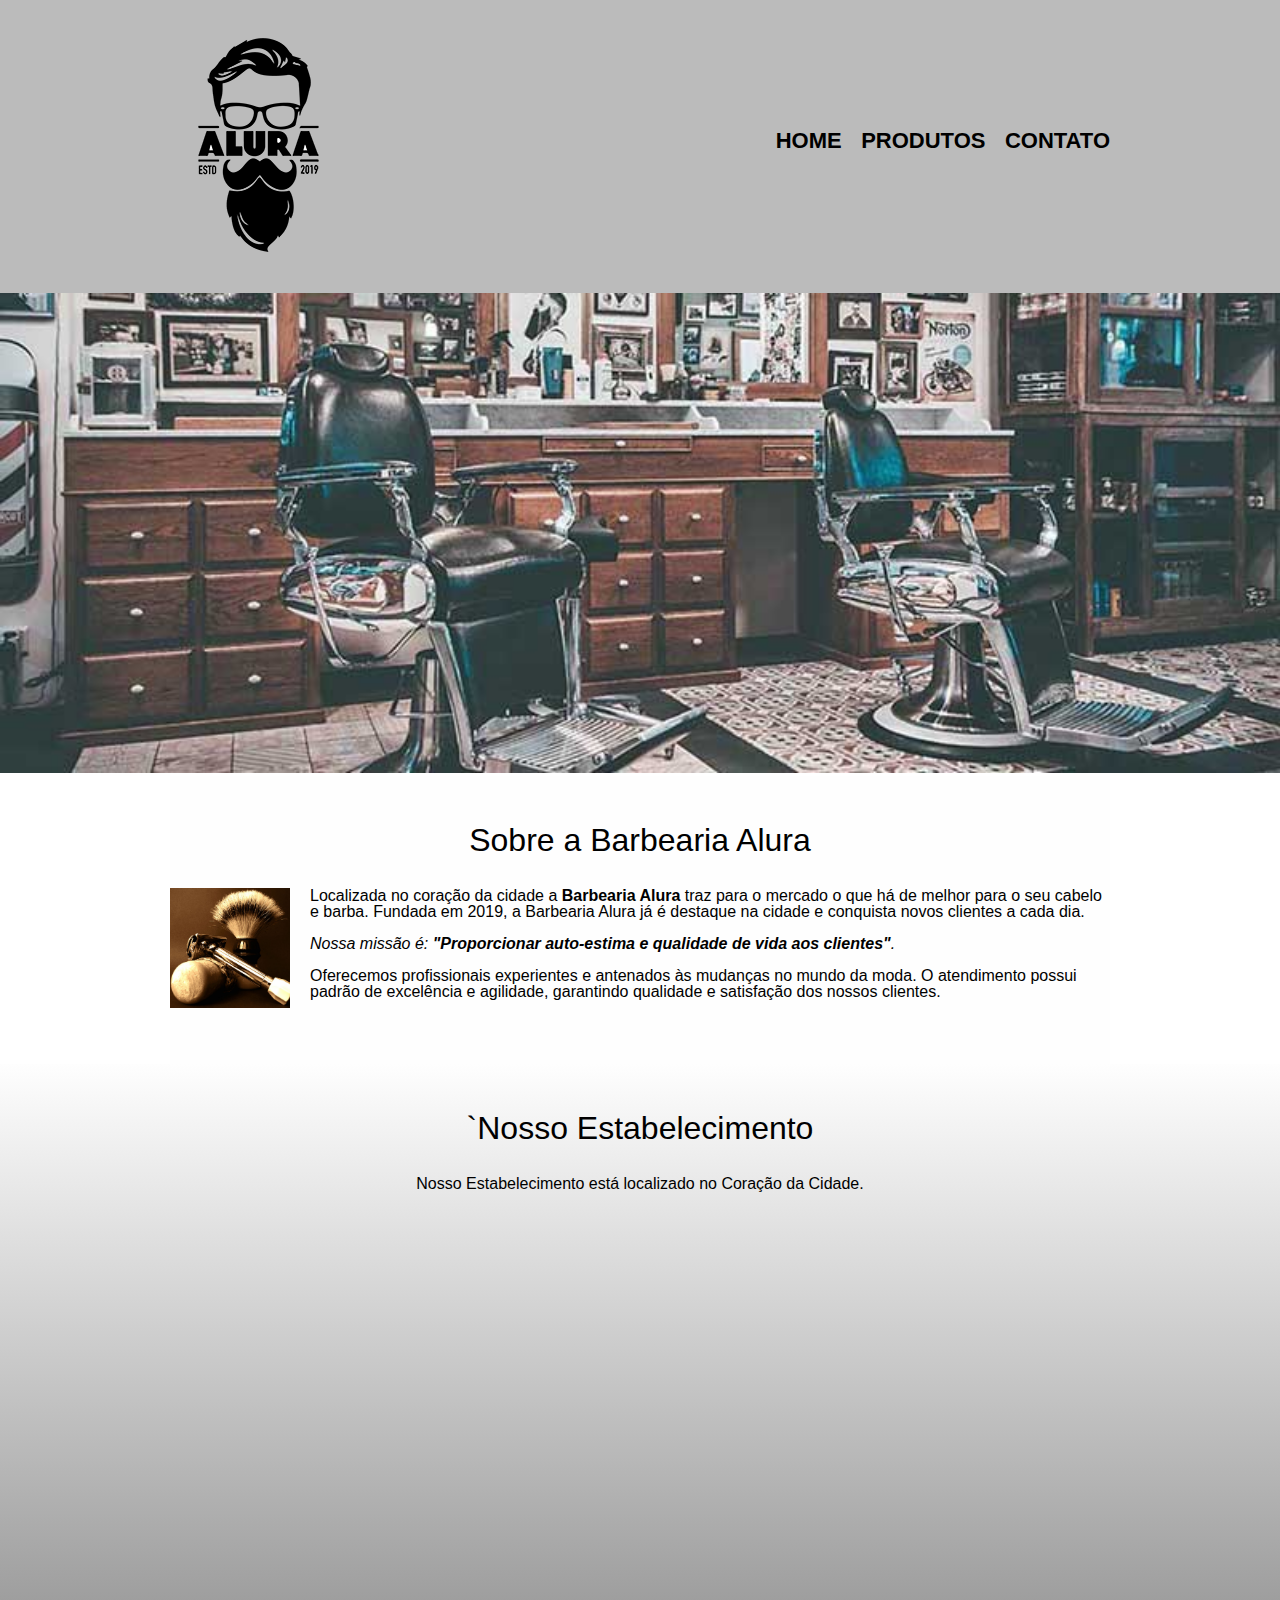
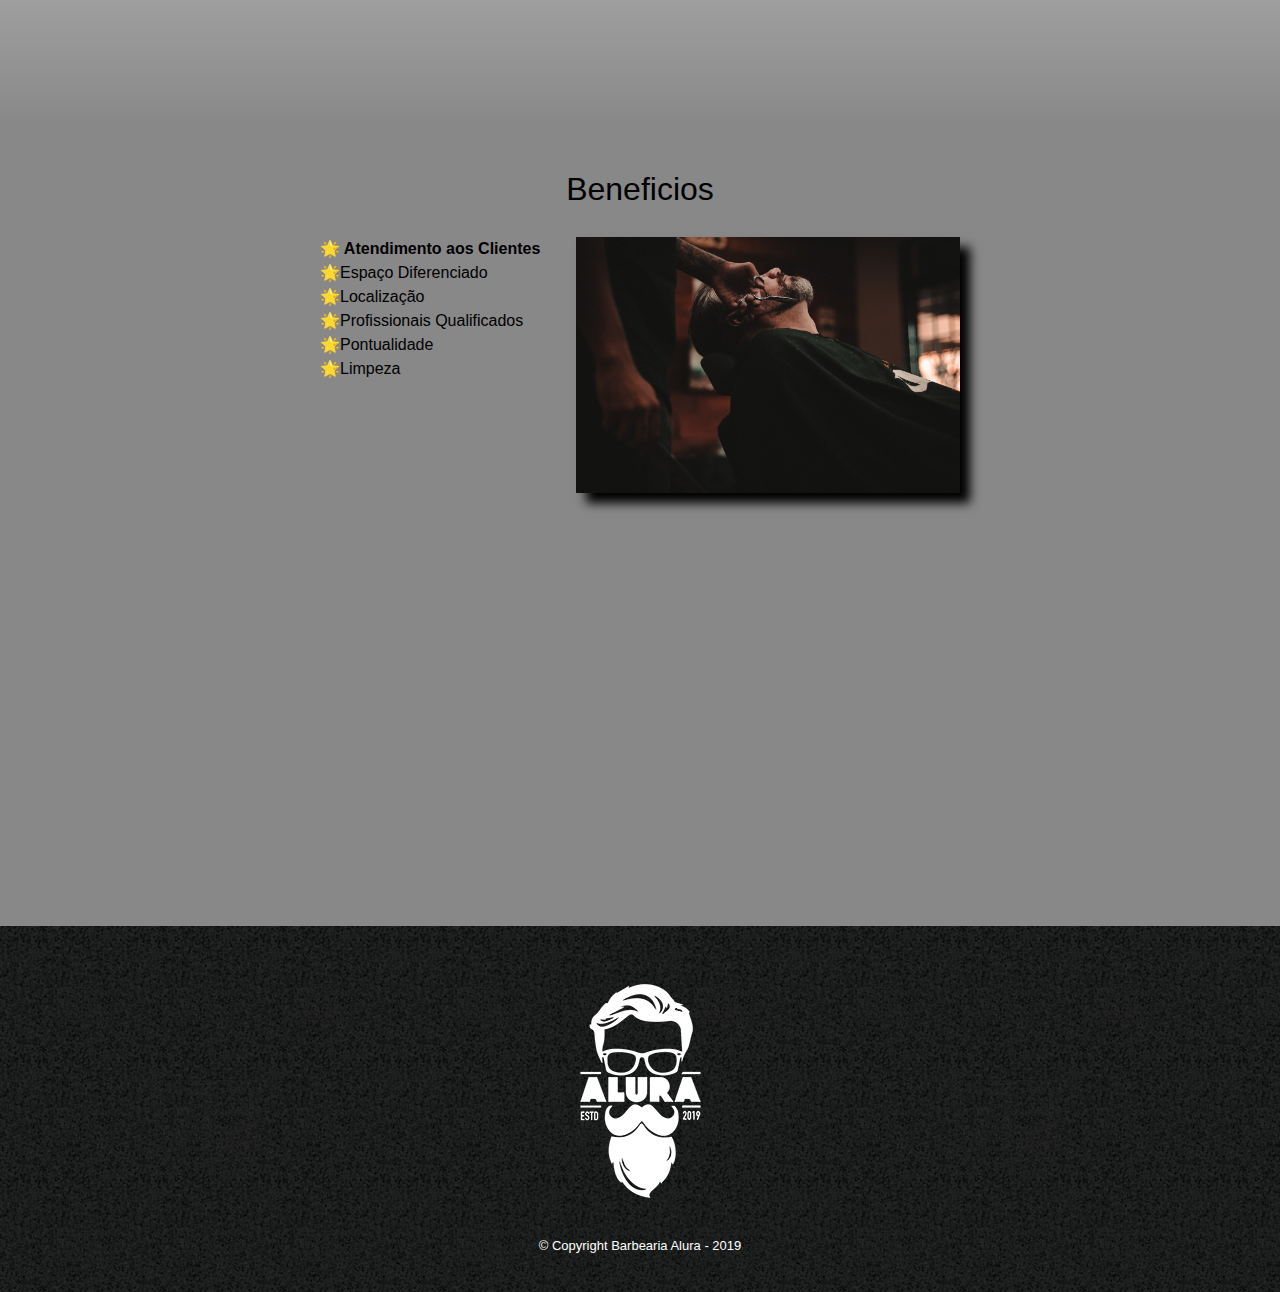
<file: index.html>
<!DOCTYPE html>
<html lang="pt-br">
    <head>
         <meta charset="UTF-8">
         <meta name="viewport" content="width=device-width">
          <title>Barbearia Alura</title>
          <link rel="stylesheet" href="reset.css">
          <link rel="stylesheet" href="style.css">
          <link href="https: //fonts.googleapis.com/css2?family= Montserrat: wght @100 & display=swap" rel="stylesheet">
    </head>
    <body>
        <header>
            <div class="caixa">
                <h1><img src="logo.png"></h1>

                <nav>
                    <ul>
                        <li><a href="index.html">Home</a></li>
                        <li><a href="produtos.html">Produtos</a></li>
                        <li><a href="contato.html">Contato</a></li>
                    </ul>
                </nav>
            </div>
        </header>
        <img class="banner" src="banner.jpg">
    <main>
        <section class="principal">
            <h2 class="titulo-principal">Sobre a Barbearia Alura</h2>
            <img class="utensilios" src="utensilios.jpg" alt="Utensilios de um Barbeiro">

            <p>Localizada no coração da cidade a <strong>Barbearia Alura</strong> traz para o mercado o que há de melhor para o seu cabelo e barba. Fundada em 2019, a Barbearia Alura já é destaque na cidade e conquista novos clientes a cada dia.</p>

            <p id="missao"><em>Nossa missão é: <strong>"Proporcionar auto-estima e qualidade de vida aos clientes"</strong>.</em></p>

            <p>Oferecemos profissionais experientes e antenados às mudanças no mundo da moda. O atendimento possui padrão de excelência e agilidade, garantindo qualidade e satisfação dos nossos clientes.</p>

        </section>

        <section class="mapa">
            <h3 class="titulo-principal">`Nosso Estabelecimento</h3>
            <p> Nosso Estabelecimento está localizado no Coração da Cidade.</p>


            <div class="mapa-conteudo">
                <iframe src="https://www.google.com/maps/embed?pb=!1m18!1m12!1m3!1d3656.449977468629!2d-46.634525949775785!3d-23.58818986839268!2m3!1f0!2f0!3f0!3m2!1i1024!2i768!4f13.1!3m3!1m2!1s0x94ce5a2b2ed7f3a1%3A0xab35da2f5ca62674!2sAlura%20-%20Escola%20Online%20de%20Tecnologia!5e0!3m2!1spt-BR!2sbr!4v1670864486303!5m2!1spt-BR!2sbr" width="100%" height="450" style="border:0;" allowfullscreen="" loading="lazy" referrerpolicy="no-referrer-when-downgrade">
                </iframe>
            </div>
        </section>

        <section class="beneficios">

      
            <h3 class="titulo-principal">Beneficios</h3>
            
            <div class="conteudo-beneficios">
            <ul class="lista-beneficios">
            <li class="itens"> Atendimento aos Clientes</li> 
            <li class="itens">Espaço Diferenciado </li>
            <li class="itens">Localização</li>
            <li class="itens">Profissionais Qualificados</li>
            <li class="itens">Pontualidade</li>
            <li class="itens">Limpeza</li>
            </ul><img src="beneficios.jpg" class="imagem-beneficios">
            </div>
            <div class="video">
                <iframe width="100%" height="315" src="https://www.youtube.com/embed/wcVVXUV0YUY" title="YouTube video player" frameborder="0" allow="accelerometer; autoplay; clipboard-write; encrypted-media; gyroscope; picture-in-picture" allowfullscreen>

                </iframe>
            </div>

            </iframe>

        </section>
    </main>
       <footer>
            <img src="logo-branco.png">
            <p class="copyright">&copy; Copyright Barbearia Alura - 2019</p>
        </footer>
    </body>
</html>
</file>
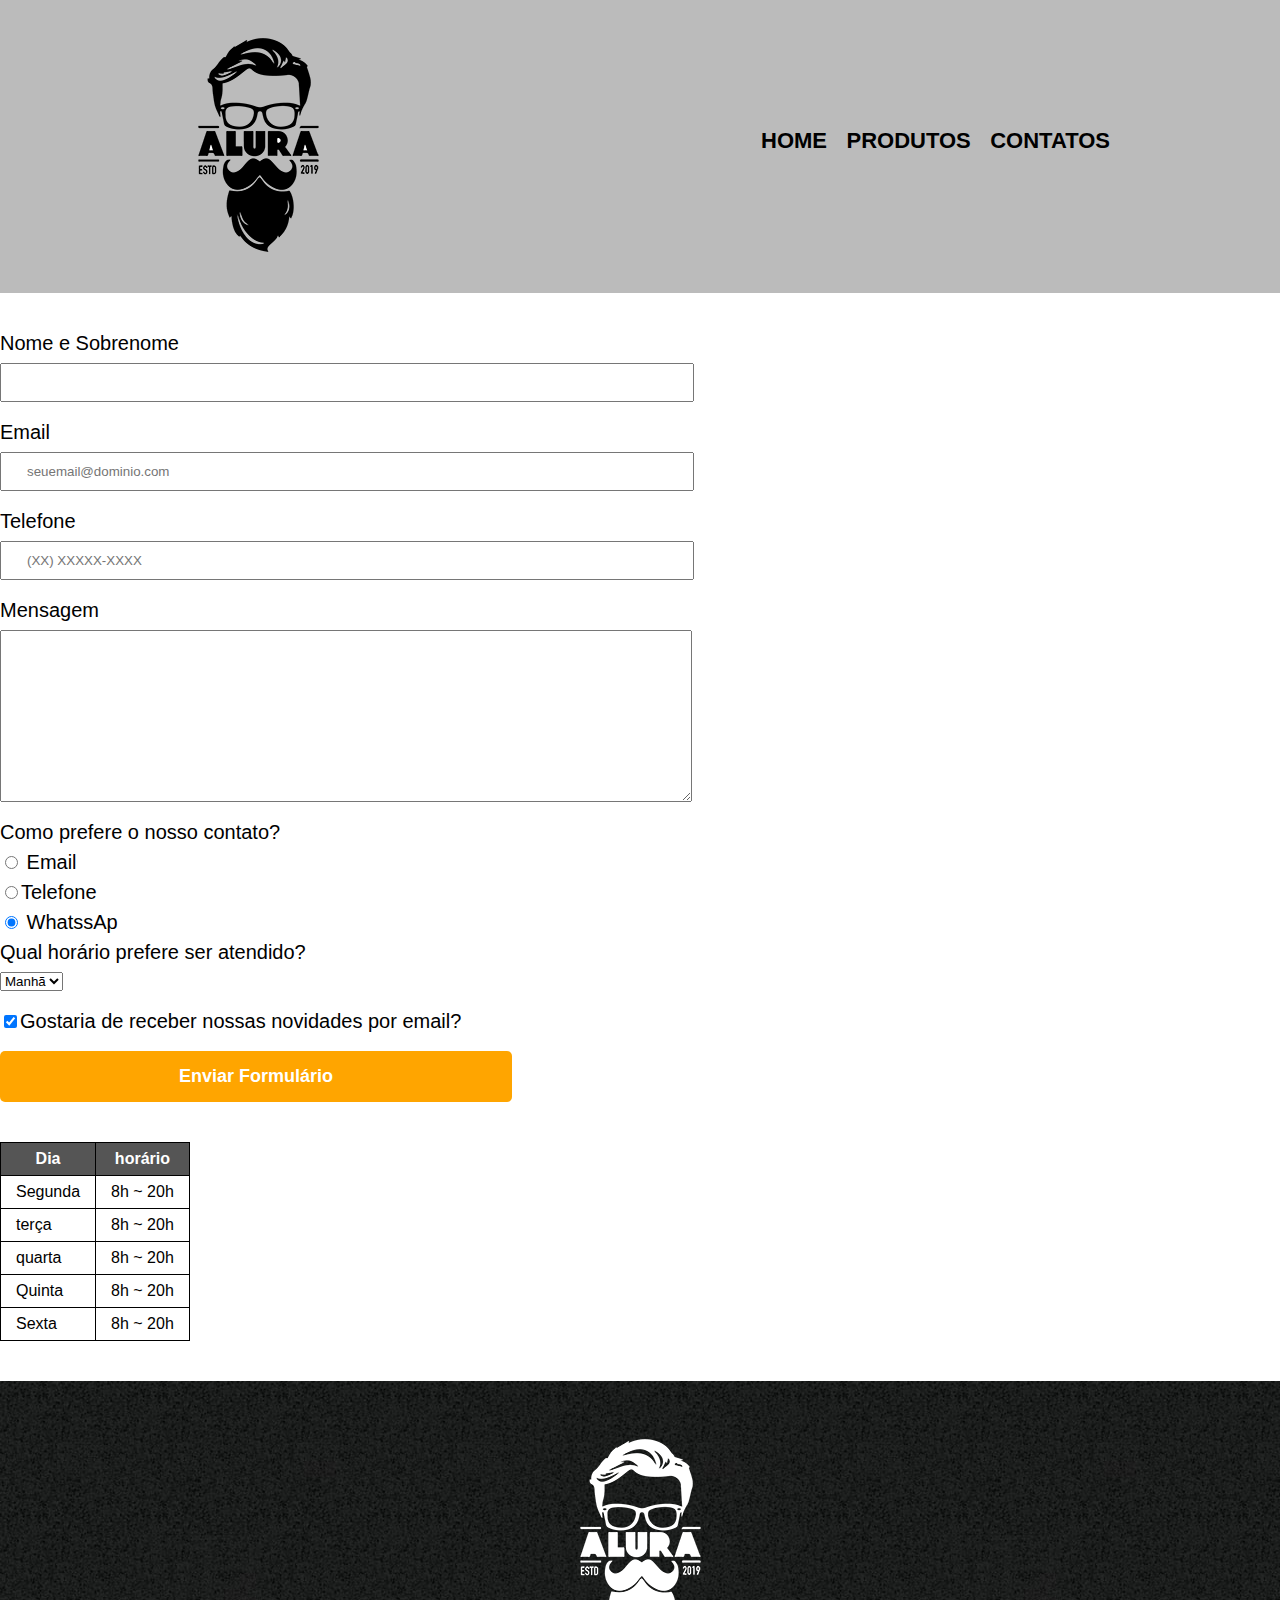
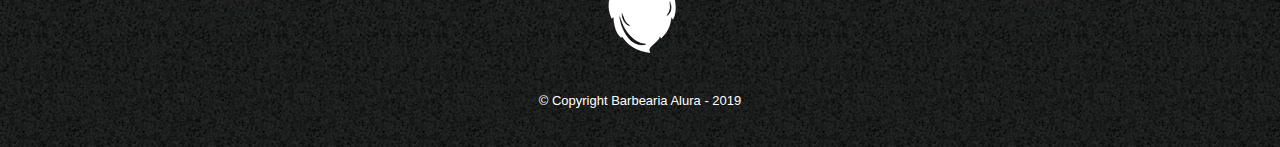
<file: contato.html>
<!DOCTYPE html>
<html>
    <head>
        <meta charset="UTF-8">
        <title> Contato - Barbearia Alura</title>
        <link rel="stylesheet" href="reset.css">
        <link rel="stylesheet" href="style.css">
    </head>
    <body>
        <header>
            <div class="caixa">
                <h1><img src="logo.png" alt="Logo da Barbearia Alura"></h1>

                <nav>
                    <ul>
                    <li><a href="index.html">Home</a></li>
                    <li><a href="produtos.html">Produtos</a></li>
                    <li><a href="produtos.html">Contatos</a></li>
                    </ul>
                </nav>
            </div>
        </header>
        <main>
            <form>
                <label for="nomesobrenome">Nome e Sobrenome</label>
                <input type="text" id="nomesobrenome" class="input-padrao" required>

                <label for="email">Email</label>
                <input type="email" id="email" class="input-padrao" required placeholder="seuemail@dominio.com">

                <label for="telefone">Telefone</label>
                <input type="tel" id="telefone" class="input-padrao" required placeholder="(XX) XXXXX-XXXX">
                <label for="mensagem">Mensagem</label>
                <textarea cols="70" rows="10" id="mensagem" class="input-padrao" required></textarea>

            <fieldset>
                <legend>Como prefere o nosso contato?</legend>

                <label for="radio-email"><input type="radio" name="contato" value="email" id="radio-email"> Email</label>
               
                <label for="radio-telefone"><input type="radio" name="contato" value="telefone" id="radio-telefone">Telefone</label>
                
                <label for="radio-whatssap"><input type="radio" name="contato" value="Whatssap" id="radio-whatssap" checked> WhatssAp</label>
               
            
            </fieldset>
                <legend>Qual horário prefere ser atendido?</legend>
                <select>
                    <option>Manhã</option>
                    <option>Tarde</option>
                    <option>Noite</output>
                </select>
            </fieldset>
                <label class="checkbox"><input type="checkbox"checked>Gostaria de receber nossas novidades por email?</label>

                <input type="submit" value="Enviar Formulário" class="enviar">
            </form>

            <table>
                <thead>
                    <tr>
                        <th>Dia</th>
                        <th>horário</th>
                    </tr>
                </thead>
                <tbody>
                    <tr>
                        <td>Segunda</td>
                        <td>8h ~ 20h</td>
                    </tr>
                    <tr>
                        <td>terça</td>
                        <td>8h ~ 20h</td>
                    </tr>
                    <tr>
                        <td>quarta</td>
                        <td>8h ~ 20h</td>
                    </tr>
                    <tr>
                        <td>Quinta</td>
                        <td>8h ~ 20h</td>
                    </tr>
                    <tr>
                        <td>Sexta</td>
                        <td>8h ~ 20h</td>
                    </tr>
                </tbody>
            </table>
        </main>
        <footer>
            <img src="logo-branco.png" alt="Logo da Barbearia Alura">
            <p class="copyright">&copy; Copyright Barbearia Alura - 2019</p>
        </footer>
    </body>
</html>
</file>
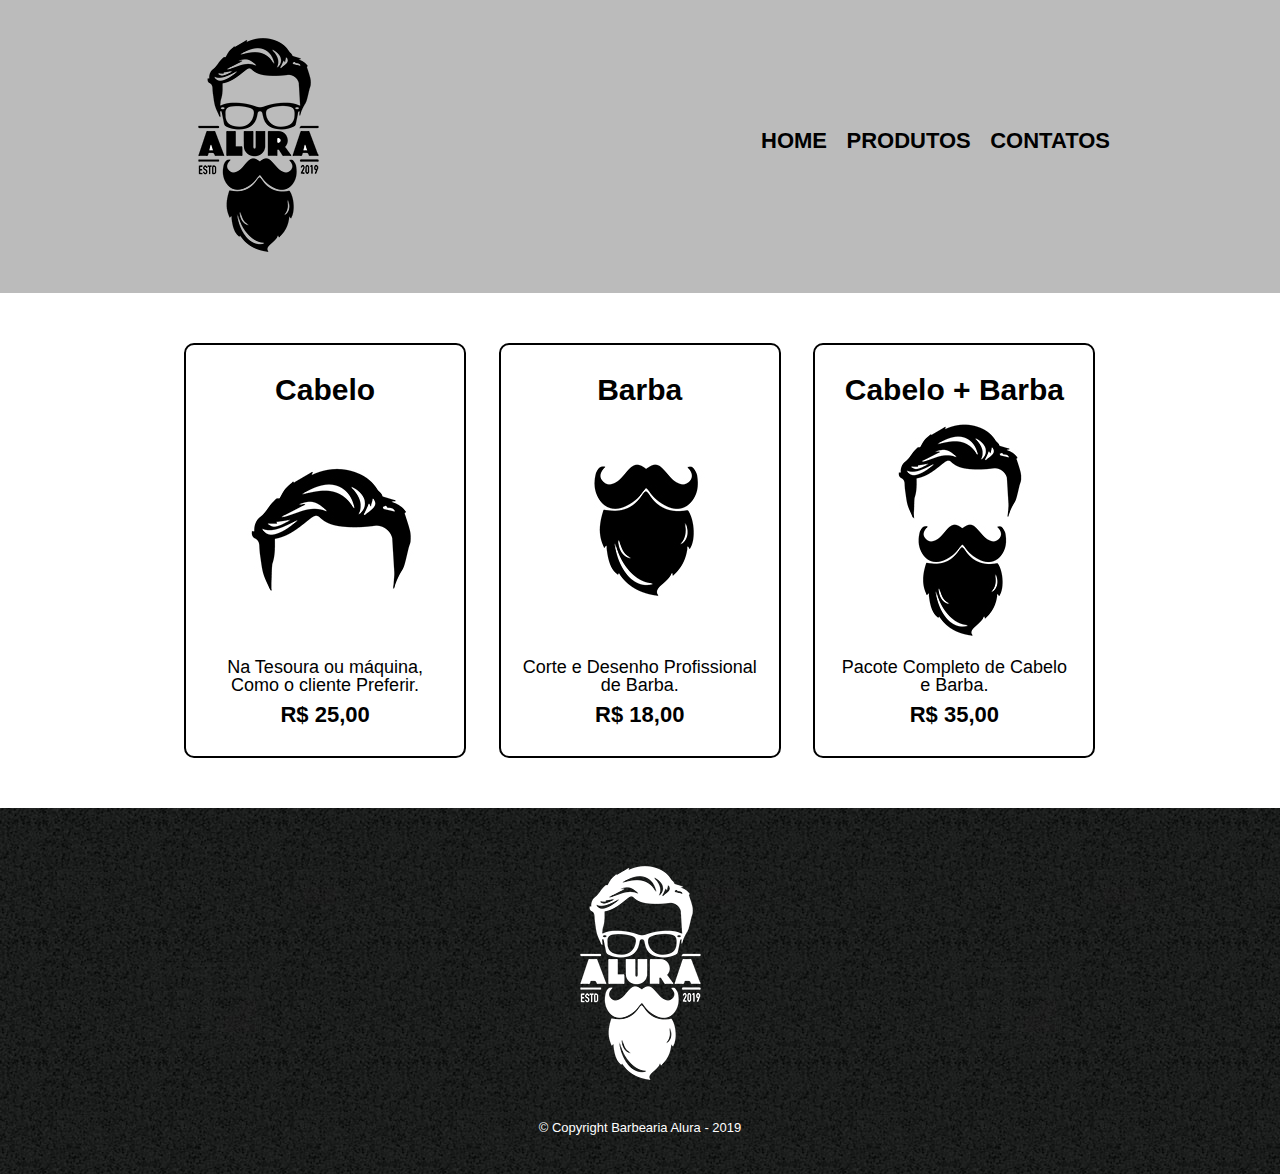
<file: produtos.html>
<!DOCTYPE html>
<html>
    <head>
        <meta charset="UTF-8">
        <title>Produtos - Barbearia Alura</title>
        <link rel="stylesheet" href="reset.css">
        <link rel="stylesheet" href="style.css">
    </head>
    <body>
        <header>
            <div class="caixa">
                <h1><img src="logo.png"></h1>

                <nav>
                    <ul>
                    <li><a href="index.html">Home</a></li>
                    <li><a href="produtos.html">Produtos</a></li>
                    <li><a href="contato.html">Contatos</a></li>
                    </ul>
                </nav>
            </div>
        </header>

        <main>
            <ul class="produtos">
                <li>
                    <h2>Cabelo</h2>
                    <img src="cabelo.jpg">
                    <p class="produto-descricao">Na Tesoura ou máquina, Como o cliente Preferir.</p>
                    <p class="produto-preco">R$ 25,00</p>
                </li>
                <li>
                    <h2>Barba</h2>
                    <img src="barba.jpg">
                    <p class="produto-descricao">Corte e Desenho Profissional de Barba.</p>
                    <p class="produto-preco">R$ 18,00</p>
                </li> 
                <li>
                    <h2>Cabelo + Barba</h2>
                    <img src="cabelo+barba.jpg">
                    <p class="produto-descricao">Pacote Completo de Cabelo e Barba.</p>
                    <p class="produto-preco">R$ 35,00</p>
                </li>
            </ul>
        </main>

        <footer>
            <img src="logo-branco.png">
            <p class="copyright">&copy; Copyright Barbearia Alura - 2019</p>
        </footer>
    </body>
</html>
</file>
<file: style.css>
body {
    font-family: 'Montserrat', sans-serif;
}

header {
	background: #BBBBBB;
	padding: 20px 0;
}

.caixa {
	position: relative;
	width: 940px;
	margin: 0 auto;
}

nav {
	position: absolute;
	top: 110px;
	right: 0;
}

nav li {
	display: inline;
	margin: 0 0 0 15px;
}

nav a {
	text-transform: uppercase;
	color: #000000;
	font-weight: bold;
	font-size: 22px;
	text-decoration: none;
}

nav a:hover {
	color: #C78C19;
	text-decoration: underline;
}

.produtos {
	width: 940px;
	margin: 0 auto;
	padding: 50px 0;
}

.produtos li {
	display: inline-block;
	text-align: center;
	width: 30%;
	vertical-align: top;
	margin: 0 1.5%;
	padding: 30px 20px;
	box-sizing: border-box;
	border: 2px solid #000000;
	border-radius: 10px;
}

.produtos li:hover {
	border-color: #C78C19;
}

.produtos li:active {
	border-color: #088C19;	
}

.produtos li:hover h2 {
	font-size: 34px;
}

.produtos h2 {
	font-size: 30px;
	font-weight: bold;
}

.produto-descricao {
	font-size: 18px;
}

.produto-preco {
	font-size: 22px;
	font-weight: bold;
	margin-top: 10px;
}

footer {
	text-align: center;
	background: url("bg.jpg");
	padding: 40px 0;
}

.copyright {
	color: #FFFFFF;
	font-size: 13px;
	margin: 20px 0 0;
}

main {
	
}

form {
	margin: 40px 0;
}

form label, form legend {
	display:block;
	font-size: 20px;
	margin: 0 0 10px;
}

.input-padrao {
	display: block;
	margin: 0 0 20px;
	padding: 10px 25px;
	width: 50%;
}

.checkbox {
	margin: 20px 0;
}

.enviar {
	width:40%;
	padding: 15px 0;
	background: orange;
	color: white;
	font-weight: bold;
	font-size: 18px;
	border: none;
	border-radius: 5px;
	transition: 1s all;
	cursor: pointer;
}

.enviar:hover {
	background: darkorange;
	transform: scale(1.2);
}

table {
	margin: 20px 0 40px;
}

thead {
	background: #555555;
	color: white;
	font-weight: bold;
}

td, th {
	border: 1px solid #000000;
	padding: 8px 15px;
}


/* css da página inicial */
.banner {
	width:100%;
}

.principal {
	padding: 3em 0;
	background: #FEFEFE;
	width: 940px;
	margin: 0 auto;
}

.titulo-principal {
	text-align: center;
	font-size: 2em;
	margin: 0 0 1em;
	clear: left;
}

.principal p {
	margin: 0 0 1em;
}

.principal strong {
	font-weight: bold;
}

.principal em {
	font-style: italic;
}

.utensilios {
	width: 120px;
	float: left;
	margin: 0 20px 20px 0;
}

.mapa {
	padding: 3em 0;
	background: linear-gradient(#FEFEFE, #888888);
}

.mapa-conteudo {
	width: 940px;
	margin: 0 auto;
}

.mapa p {
	margin: 0 0 2em;
	text-align: center;
}

.beneficios {
	padding: 3em 0;
	background: #888888;
}

.conteudo-beneficios{
	width: 640px;
	margin: 0 auto;
}

.lista-beneficios {
	width: 40%;
	display: inline-block;
	vertical-align: top;
}

.itens {
	line-height: 1.5;
}

.itens:first-child {
	font-weight: bold;
}

.itens::before {
	content: "🌟";
}

.imagem-beneficios {
	width: 60%;
	opacity: 1;
    transition: 400ms;
    box-shadow: 10px 10px 10px 0 #000000;
}

.imagem-beneficios:hover {
    opacity: 0.3;
}

.video {
	width: 560px;
	margin: 2em auto;
}

@media screen and (max-width: 480px) {
	.caixa, .principal, .conteudo-beneficios, .mapa-conteudo, .video, .produto-descricao, .produto-preco{
		width: auto;
	}
	h1 {
		text-align: center;
	}
	nav {
		position: static;
	}
	.lista-beneficios, .imagem-beneficios {
		width: 100%;
	}
	h1 img {
		text-align: center;
	}
	nav ul {
		position: static;
	}
}
</file>
